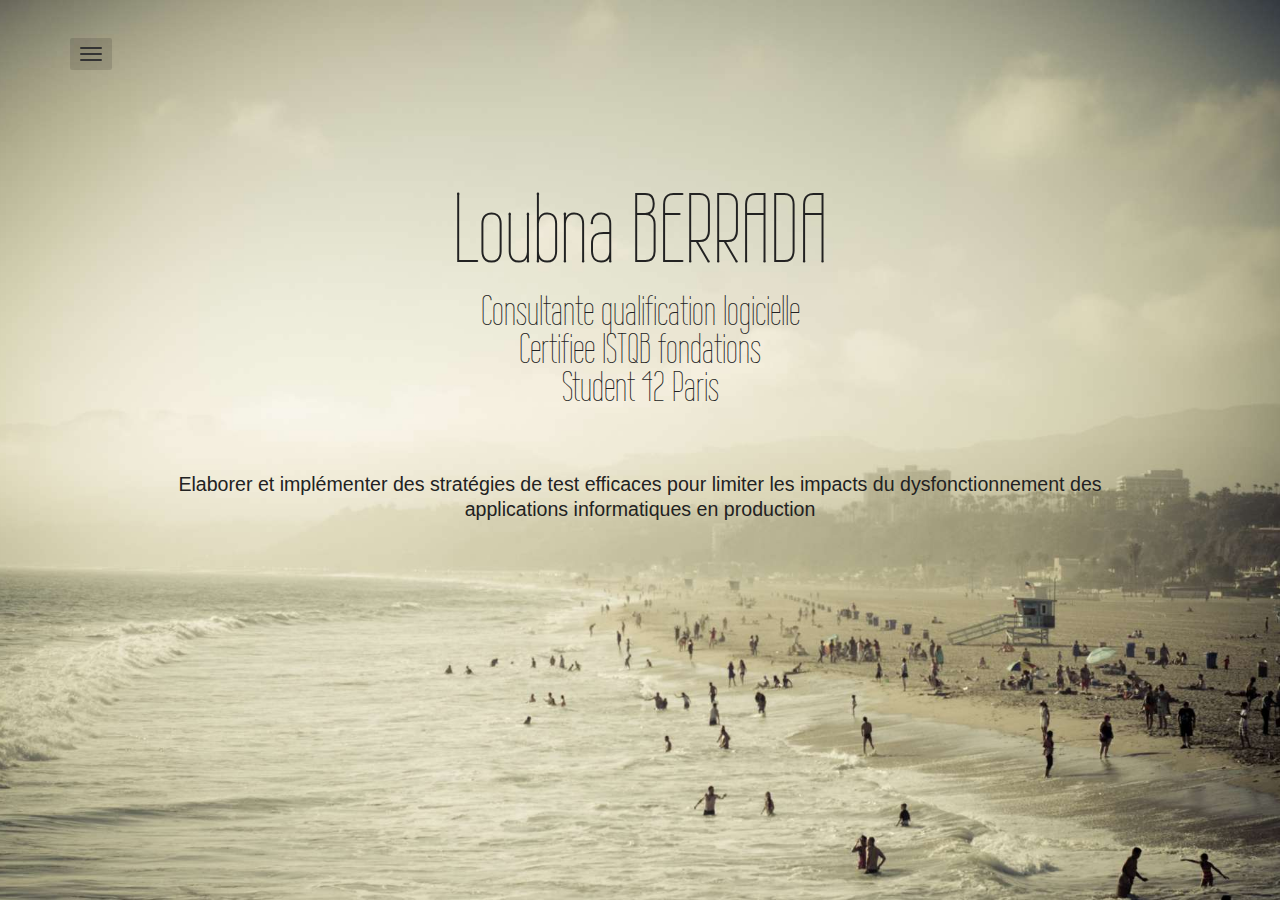
<file: rush/index.html>
<!DOCTYPE html>
<html lang="en">
<head>
	<meta charset="utf-8">
	<meta name="viewport"    content="width=device-width, initial-scale=1.0">
	<meta name="description" content="">
	<meta name="author"      content="Sergey Pozhilov (GetTemplate.com)">
	
	<title>Magister - Free html5 template by GetTemplate</title>

	<link rel="shortcut icon" href="assets/images/gt_favicon.png">
	
	<!-- Bootstrap itself -->
	<link href="http://netdna.bootstrapcdn.com/bootstrap/3.0.3/css/bootstrap.min.css" rel="stylesheet" type="text/css">

	<!-- Custom styles -->
	<link rel="stylesheet" href="assets/css/magister.css">

	<!-- Fonts -->
	<link href="http://netdna.bootstrapcdn.com/font-awesome/4.0.3/css/font-awesome.min.css" rel="stylesheet" type="text/css">
	<link href='http://fonts.googleapis.com/css?family=Wire+One' rel='stylesheet' type='text/css'>
</head>

<!-- use "theme-invert" class on bright backgrounds, also try "text-shadows" class -->
<body class="theme-invert">

<nav class="mainmenu">
	<div class="container">
		<div class="dropdown">
			<button type="button" class="navbar-toggle" data-toggle="dropdown"><span class="icon-bar"></span> <span class="icon-bar"></span> <span class="icon-bar"></span> </button>
			<!-- <a data-toggle="dropdown" href="#">Dropdown trigger</a> -->
			<ul class="dropdown-menu" role="menu" aria-labelledby="dLabel">
				<li><a href="#head" class="active">Hello</a></li>
				<li><a href="#about">About me</a></li>
				<li><a href="#themes">Experiences</a></li>
				<li><a href="#contact">Contact</a></li>
			</ul>
		</div>
	</div>
</nav>


<!-- Main (Home) section -->
<section class="section" id="head">
	<div class="container">

		<div class="row">
			<div class="col-md-10 col-lg-10 col-md-offset-1 col-lg-offset-1 text-center">	

				<!-- Site Title, your name, HELLO msg, etc. -->
				<h1 class="title">Loubna BERRADA</h1>
				<h2 class="subtitle">Consultante qualification logicielle<br/>Certifiee ISTQB fondations<br/>Student 42 Paris</h2>
 
				<!-- Short introductory (optional) -->
				<h3 class="tagline">
					<br/>
					Elaborer et implémenter des stratégies de test efficaces pour limiter les impacts du dysfonctionnement des applications informatiques en production
				</h3>
				
		
	
			</div> <!-- /col -->
		</div> <!-- /row -->
	
	</div>
</section>

<!-- Second (About) section -->
<section class="section" id="about">
	<div class="container">
	
		<h2 class="text-center title">About me</h2>
		<div class="row">
			<div class="col-sm-4 col-sm-offset-2">    
				<h5><strong>Mon parcours<br></strong></h5>
				<p>Formation informatique, qualite logicielle, </p>    
			</div>
			<div class="col-sm-4">
				<h5><strong>More, more lipsum!<br></strong></h5>    
				<p>Tempore, eos, voluptatem minus commodi error aut eaque neque consequuntur optio nesciunt quod quibusdam. Ipsum, voluptatibus, totam, modi perspiciatis repudiandae odio ad possimus molestias culpa optio eaque itaque dicta quod cupiditate reiciendis illo illum aspernatur ducimus praesentium quae porro alias repellat quasi cum fugiat accusamus molestiae exercitationem amet fugit sint eligendi omnis adipisci corrupti. Aspernatur.</p>    
				<h5><strong>Author links<br></strong></h5>    
				<p><a href="http://be.net/pozhilov9409">Behance</a> / <a href="https://twitter.com/serggg">Twitter</a> / <a href="http://linkedin.com/pozhilov">LinkedIn</a> / <a href="https://www.facebook.com/pozhilov">Facebook</a></p>
			</div>
		</div>
	</div>
</section>

<!-- Third (Works) section -->
<section class="section" id="themes">
	<div class="container">
	
		<h2 class="text-center title">More Themes</h2>
		<p class="lead text-center">
			Huge thank you to all people who publish<br>
			their photos at <a href="http://unsplash.com">Unsplash</a>, thank you guys!
		</p>
		<div class="row">
			<div class="col-sm-4 col-sm-offset-2">
				<div class="thumbnail">
					<img src="assets/screenshots/sshot1.jpg" alt="">
					<div class="caption">
						<h3>Thumbnail label</h3>
						<p>Lorem ipsum dolor sit amet, consectetur adipisicing elit. Neque doloribus enim vitae nam cupiditate eius at explicabo eaque facere iste.</p>
						<p><a href="#" class="btn btn-primary" role="button">Button</a> <a href="#" class="btn btn-default" role="button">Button</a></p>
					</div>
				</div>
			</div>
			<div class="col-sm-4">
				<div class="thumbnail">
					<img src="assets/screenshots/sshot4.jpg" alt="">
					<div class="caption">
						<h3>Thumbnail label</h3>
						<p>Lorem ipsum dolor sit amet, consectetur adipisicing elit. Neque doloribus enim vitae nam cupiditate eius at explicabo eaque facere iste.</p>
						<p><a href="#" class="btn btn-primary" role="button">Button</a> <a href="#" class="btn btn-default" role="button">Button</a></p>
					</div>
				</div>
			</div>
			<div class="col-sm-4 col-sm-offset-2">
				<div class="thumbnail">
					<img src="assets/screenshots/sshot5.jpg" alt="">
					<div class="caption">
						<h3>Thumbnail label</h3>
						<p>Lorem ipsum dolor sit amet, consectetur adipisicing elit. Neque doloribus enim vitae nam cupiditate eius at explicabo eaque facere iste.</p>
						<p><a href="#" class="btn btn-primary" role="button">Button</a> <a href="#" class="btn btn-default" role="button">Button</a></p>
					</div>
				</div>
			</div>
			<div class="col-sm-4">
				<div class="thumbnail">
					<img src="assets/screenshots/sshot3.jpg" alt="">
					<div class="caption">
						<h3>Thumbnail label</h3>
						<p>Lorem ipsum dolor sit amet, consectetur adipisicing elit. Neque doloribus enim vitae nam cupiditate eius at explicabo eaque facere iste.</p>
						<p><a href="#" class="btn btn-primary" role="button">Button</a> <a href="#" class="btn btn-default" role="button">Button</a></p>
					</div>
				</div>
			</div>

		</div>

	</div>
</section>

<!-- Fourth (Contact) section -->
<section class="section" id="contact">
	<div class="container">
	
		<h2 class="text-center title">Get in touch</h2>

		<div class="row">
			<div class="col-sm-8 col-sm-offset-2 text-center">
				<p class="lead">Have a question about this template, or want to suggest a new feature?</p>
				<p>Feel free to email me, or drop me a line in Twitter!</p>
				<p><b>gt@gettemplate.com</b><br><br></p>
				<ul class="list-inline list-social">
					<li><a href="https://twitter.com/serggg" class="btn btn-link"><i class="fa fa-twitter fa-fw"></i> Twitter</a></li>
					<li><a href="https://github.com/pozhilov" class="btn btn-link"><i class="fa fa-github fa-fw"></i> Github</a></li>
					<li><a href="http://linkedin/in/pozhilov" class="btn btn-link"><i class="fa fa-linkedin fa-fw"></i> LinkedIn</a></li>
				</ul>
			</div>
		</div>

	</div>
</section>


<!-- Load js libs only when the page is loaded. -->
<script src="http://ajax.googleapis.com/ajax/libs/jquery/1.10.2/jquery.min.js"></script>
<script src="http://netdna.bootstrapcdn.com/bootstrap/3.0.3/js/bootstrap.min.js"></script>
<script src="assets/js/modernizr.custom.72241.js"></script>
<!-- Custom template scripts -->
<script src="assets/js/magister.js"></script>
</body>
</html>
</file>
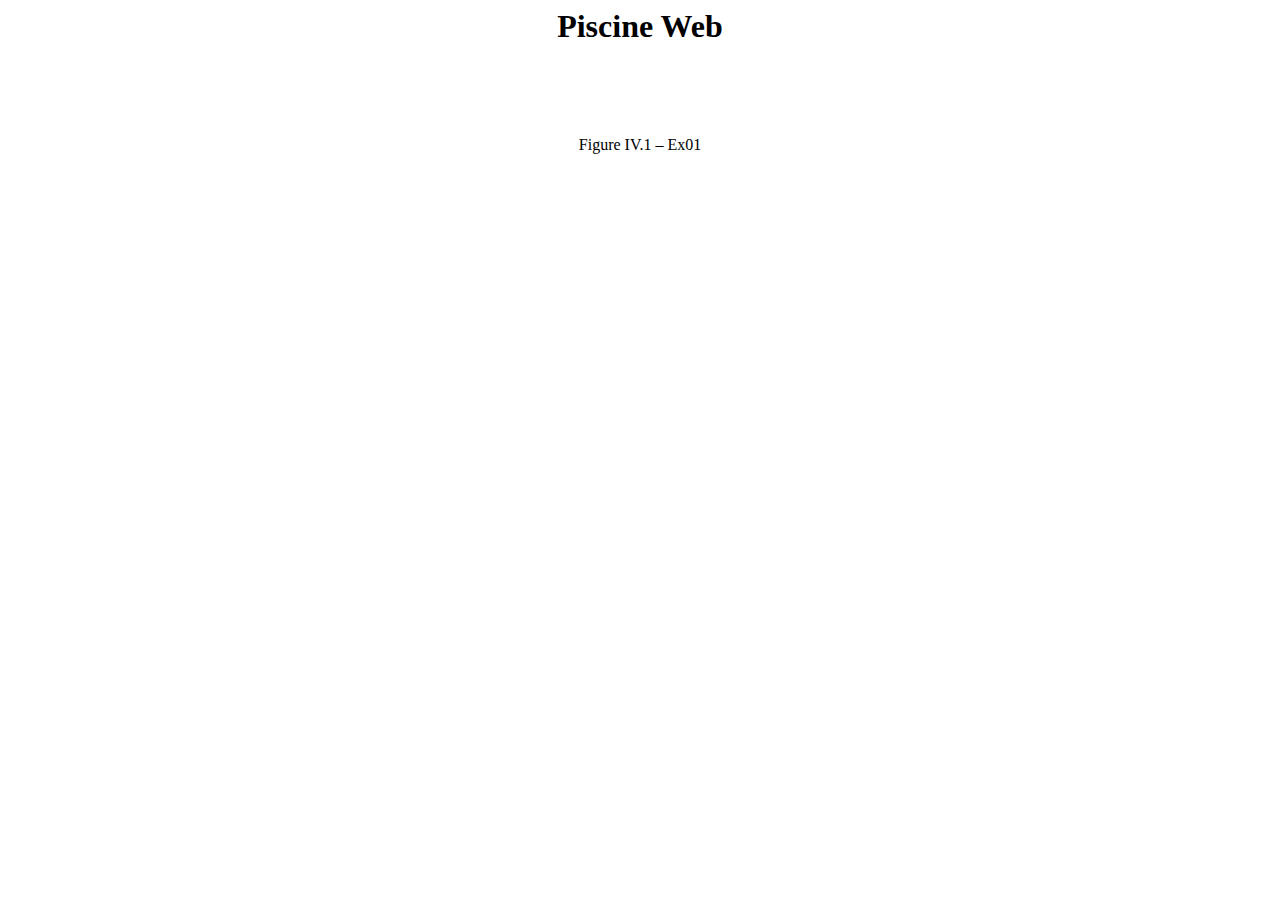
<file: cell01/ex01/piscineweb.html>
<html>
<head>
    <title>Piscine_Web</title>
</head>
<body>
    <center>
        <h1>Piscine Web</h1>
        <br>
        <br>
        <br>
        <p>Figure IV.1 – Ex01</p>
    </center>    
</body>
</html>
</file>
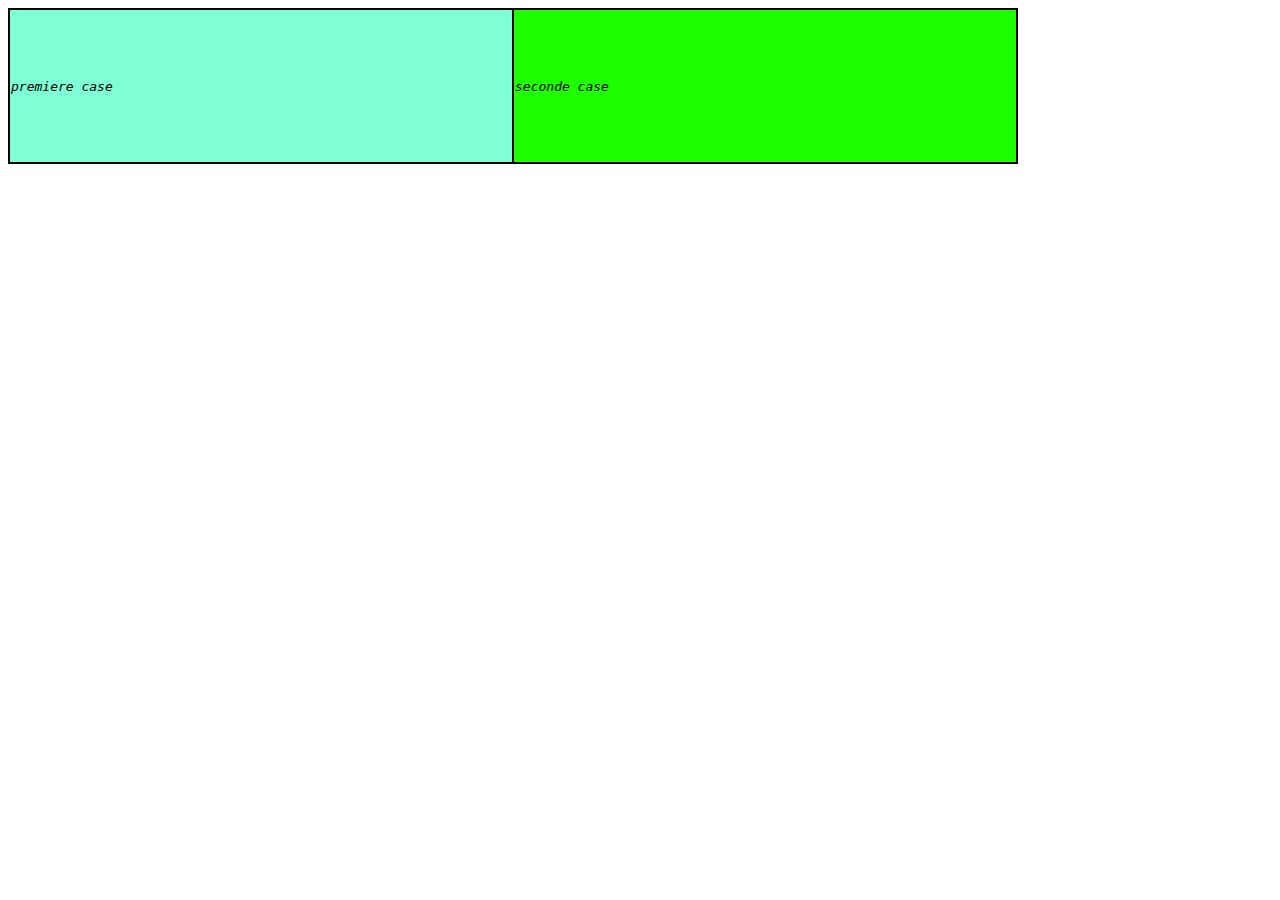
<file: cell01/ex05/tab.html>
<!DOCTYPE html>
<html>
<head>
    <meta http-equiv="Content-Type" content="\"text/html; charset="UTF-8\">
        
        <title>Cell1.5-les tableaux</title>
   </head>
<style>
    td /* Toutes les cellules des tableaux... */
    {
        border: 2px solid black; 
        width:500px;
        height:150px;
        text-align: left;
    }
</style>
<body>
<table style="border-collapse: collapse;">
    <tr>
        <td align="right" style="font-family:monospace; font-style: italic; background-color: aquamarine;">premiere case </td>
        <td align="right" style="font-family:monospace; font-style: italic; background-color:#1eff00;">seconde case</td>
    </tr>
   </table>
</body>
</html>
</file>
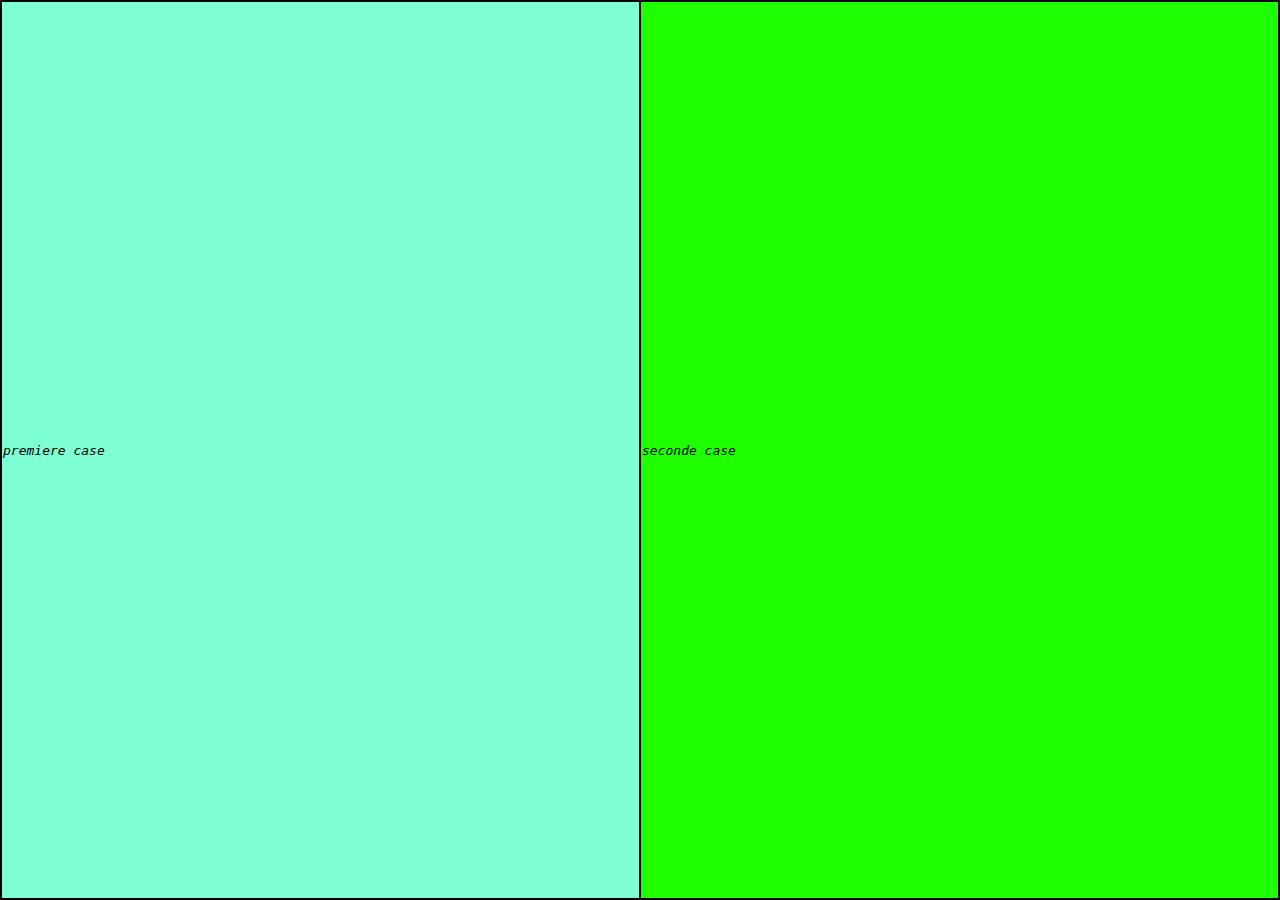
<file: cell01/ex06/responsive.html>
<!DOCTYPE html>
<html>
<head>
    <meta http-equiv="Content-Type" content="\"text/html; charset="UTF-8\">
        
        <title>Cell1.5-les tableaux</title>
    <style>
        body, html{
            margin:0px;
            height:100%;
        }
            
    </style>
</head>
<style>
    td /* Toutes les cellules des tableaux... */
    {
        border: 2px solid black; 
        width:50%;
        height:100%;
        text-align: left;
    }
</style>
<body>
<table style="border-collapse: collapse; width:100%; height:100%;">
    <tr>
        <td align="right" style="font-family:monospace; font-style: italic; background-color: aquamarine;">premiere case </td>
        <td align="right" style="font-family:monospace; font-style: italic; background-color:#1eff00;">seconde case</td>
    </tr>
   </table>
</body>
</html>
</file>
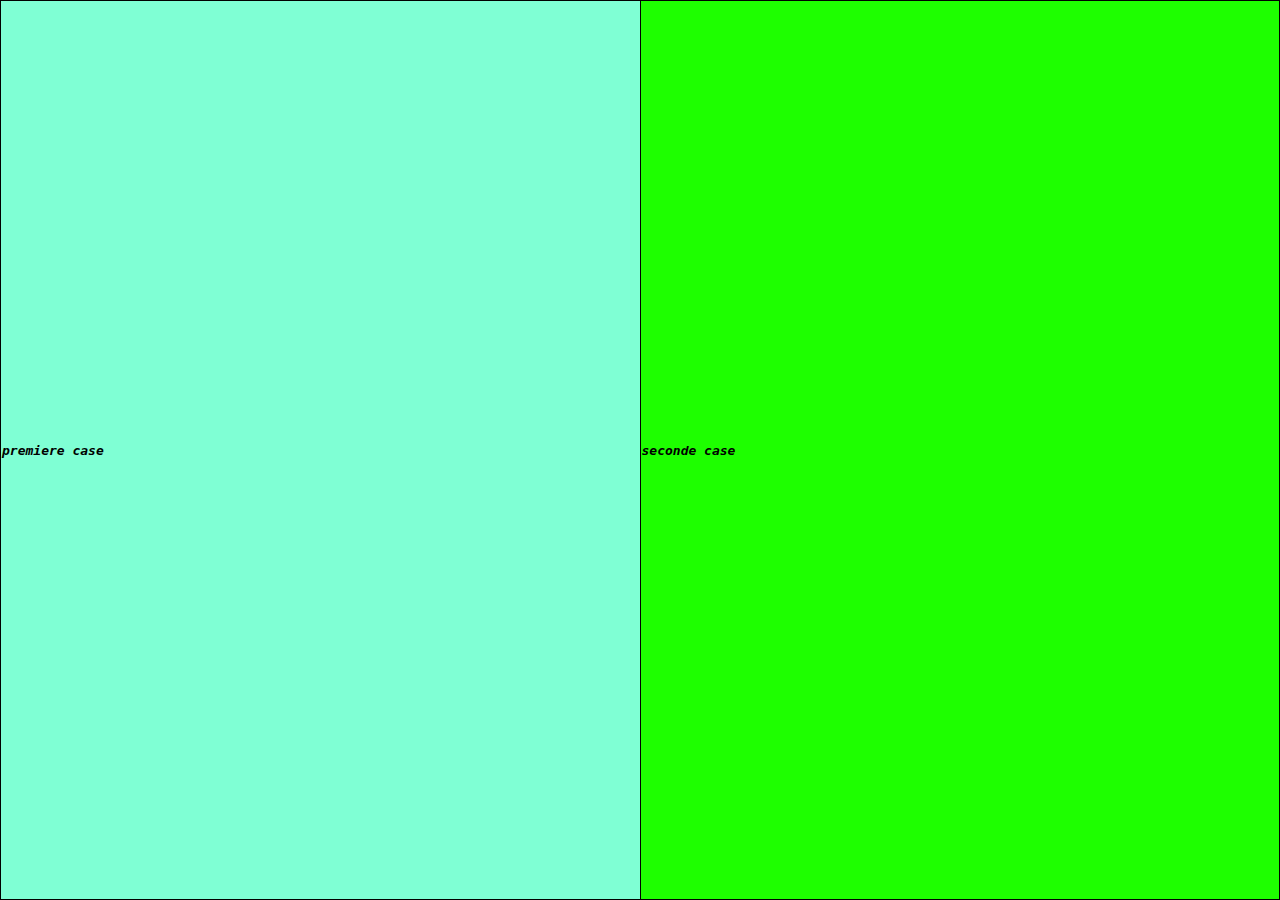
<file: cell02/ex00/responsive.html>
<!DOCTYPE html>
<html>
<head>
    <meta http-equiv="Content-Type" content="\"text/html; charset="UTF-8\">
        <link rel="stylesheet" href="responsive.css" />
        <title>Cell2.0-intro css</title>
</head>
<body>
<table>
    <tr>
        <th class="td1">premiere case</th>
        <th class="td2">seconde case</th>
    </tr>
   </table>
</body>
</html>
</file>
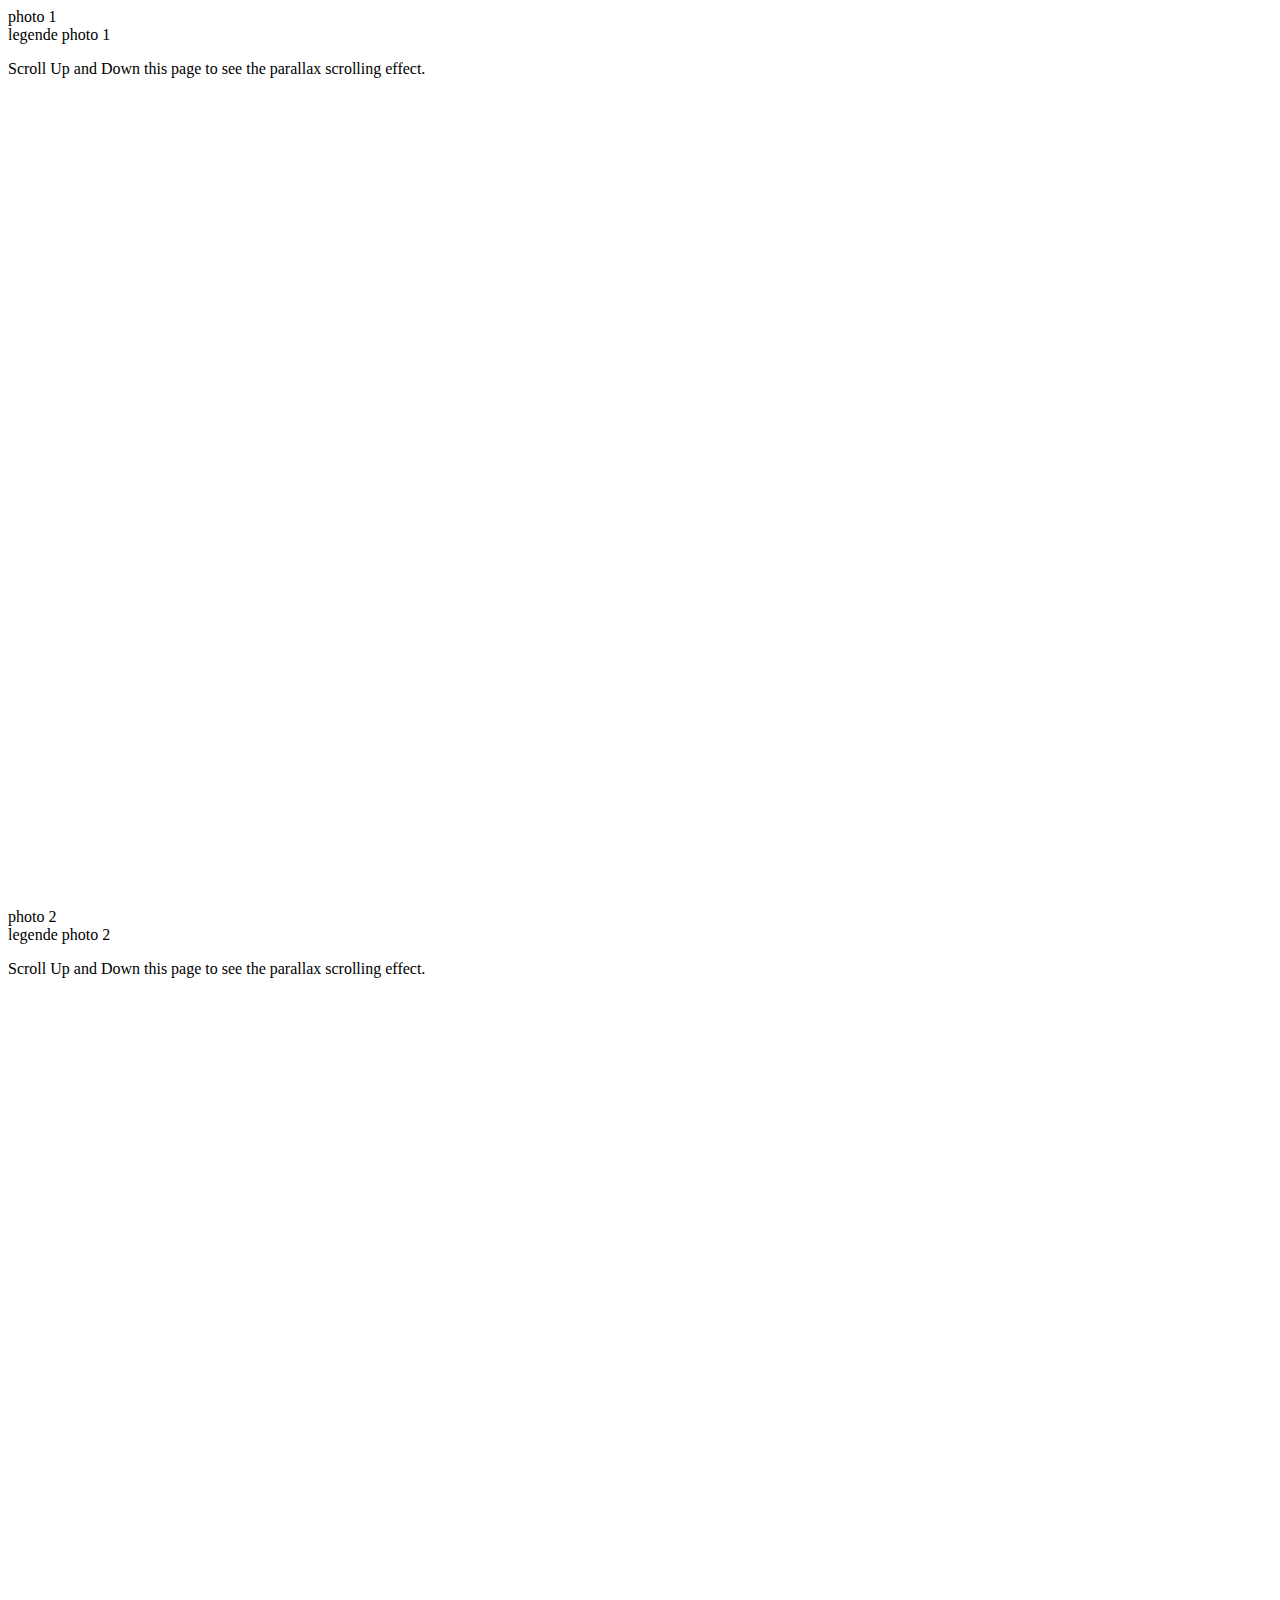
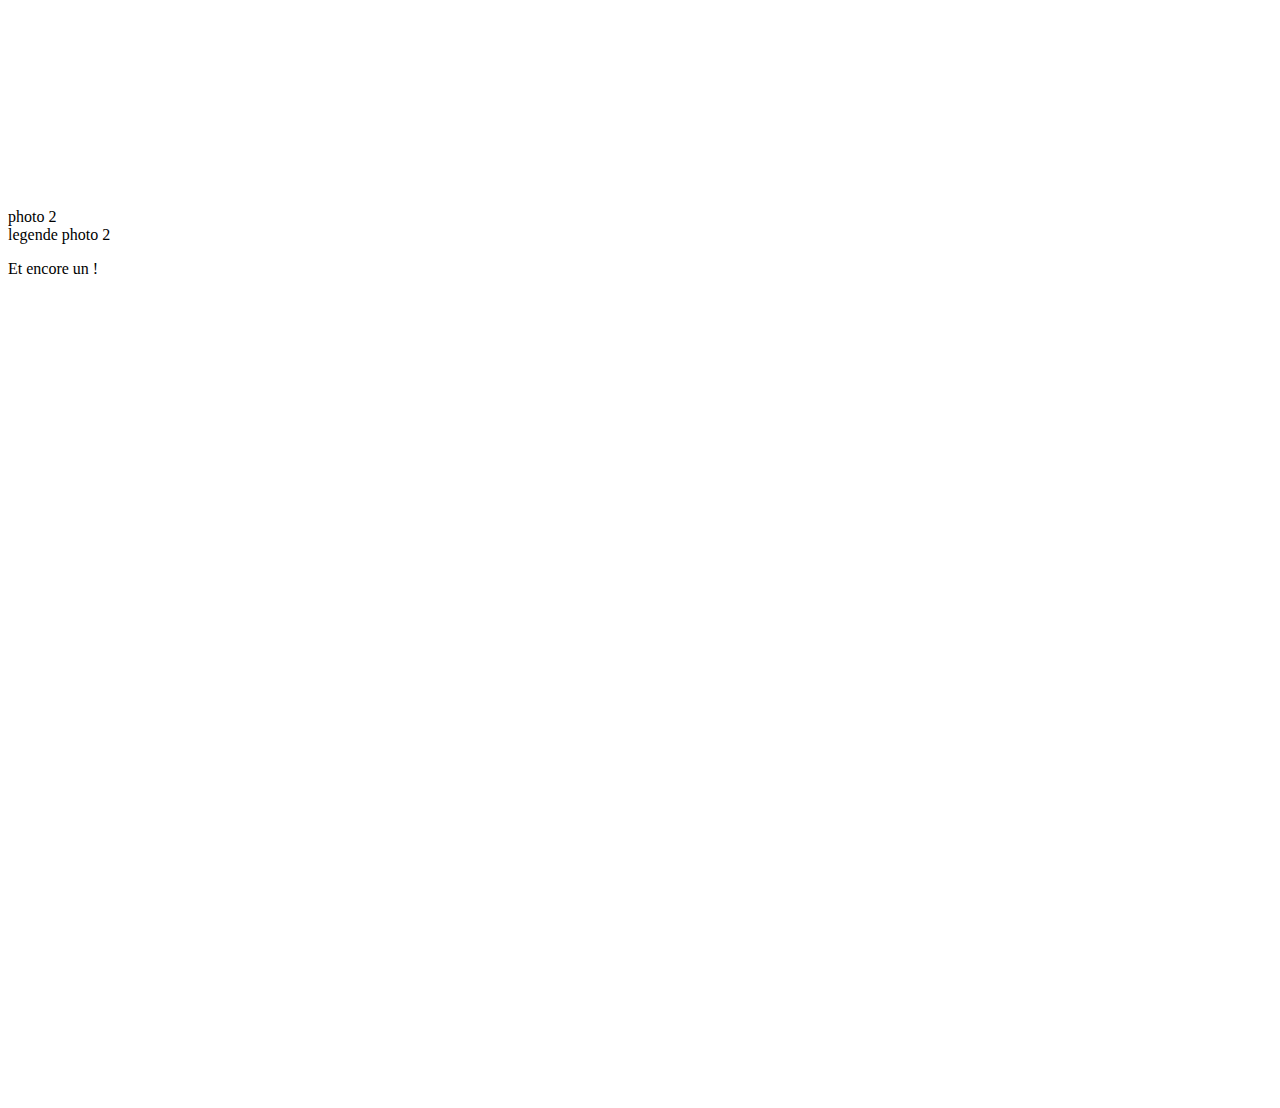
<file: cell02/ex02/parallax.html>
<!DOCTYPE html>
<html>
    <head>
        <!-- En-tête de la page -->
        <meta name="viewport" content="width=device-width, initial-scale=1">
        <meta charset="utf-8" />
        <title>parallax</title>
        <link rel="stylesheet" href="parallax.css" />
    </head>

    <body>
        <!-- Corps de la page -->
        <div class="parallax1">

            <div class="photo1">photo 1</div>
            <div class="legende1">legende photo 1</div>
            <p>Scroll Up and Down this page to see the parallax scrolling effect.</p>
        </div>
        <div class="parallax2">

            <div class="photo2">photo 2</div>
            <div class="legende2">legende photo 2</div>
            <p>Scroll Up and Down this page to see the parallax scrolling effect.</p>
        </div>
        <div class="parallax3">

            <div class="photo3">photo 2</div>
            <div class="legende3">legende photo 2</div>
            <p> Et encore un !</p>
        </div>
    </body>
</html>






<!-- <div classe="photo">voir la suite?</div>

</body>
</html> -->
</file>
<file: rush/assets/css/magister.css>
html {
	background:#505D6E url(../images/body4.jpg) no-repeat center center fixed; 
	min-height:100%;
	-webkit-background-size: cover;
	   -moz-background-size: cover;
	     -o-background-size: cover;
	        background-size: cover;
}

body {
	background:transparent;
	min-height:100%; 	
	-webkit-font-smoothing: antialiased;
	-webkit-overflow-scrolling: touch;
	line-height: 1.5em;
	font-size:14px;
	font-family: Helvetica, Arial, sans-serif;
	color:#fff;
	color:rgba(255,255,255,.8); 
	font-weight: normal;
}


/********************************************************/
/*                    Navigation bar                    */
/********************************************************/
.mainmenu { z-index: 999999; width:100%;  padding: 30px 0 0 0;}
@media (min-width: 768px) {
	.mainmenu { position: fixed; }
}

.navbar-toggle {
	position:relative;
	float:left;
	display:block;
	padding: 9px 10px;
	background: rgba(255, 255, 255, 0.2);
	background-image: none;
	border: 0 none;
	top:0px; 
	-webkit-border-radius: 2px;
	   -moz-border-radius: 2px;
	        border-radius: 2px;
	outline: 0;
	opacity: 1;
	-webkit-transition: all .45s;
	   -moz-transition: all .45s;
	        transition: all .45s;
	        float: left;
}
.navbar-toggle .icon-bar {
  display: block;
  width: 22px;
  height: 2px;
  background: #fff;
}
.navbar-toggle .icon-bar + .icon-bar {
	margin-top: 4px;
}
.open .navbar-toggle { 
	top:-70px; 
	opacity: 0;  
}
.mainmenu .dropdown-menu {
	top: -14em;
	left: 0px;
	font-size: 13px;
	padding:0;
	background:none;
	border:0 none;
	border-radius: 2px;
	-webkit-box-shadow: none;
	box-shadow: none;
	display:block;
	opacity:0;
	-webkit-transition: all .45s;
	   -moz-transition: all .45s;
	        transition: all .45s;
}
.mainmenu .dropdown-menu .active { 
	font-weight:bold;
}
.mainmenu .open .dropdown-menu { 
	top:2px;
	opacity:1;
}
.mainmenu .dropdown-menu a { 
	padding:10px 10px;
	margin:0;
	color:white;
	text-decoration: none;
	-webkit-border-radius: 2px;
	   -moz-border-radius: 2px;
	        border-radius: 2px;
}
.mainmenu .dropdown-menu a:hover { 
	background:rgba(255,255,255,.1);
	color:white;
	padding:10px 8px 10px 12px;
}



/********************************************************/
/*             Sections - universal classes             */
/********************************************************/
.section { 
	z-index: 1;
	min-height:420px;
	width: 100%; 
	overflow:auto;
	height:100%;
	padding-top:100px;
	padding-bottom:50px; 
	display:none;
	top:0;
} 
@media (min-width: 768px) {
	.section { padding-top:160px;}
}

/* Show one of sections */
#head { 
	display: block;
}


/********************************************************/
/*                      Typography                      */
/********************************************************/
a { color:#fff; text-decoration: none; }
a:hover, a:active { color:#fff; text-decoration: underline; }
.lead { 
	font-weight:normal;
	font-size:1.5em;
	line-height:1.2em;
}

.title,
.subtitle { 
	font-family: 'Wire One', Helvetica, Arial, sans-serif;
	font-weight:normal;
	font-size:7em;
	margin-bottom:15px; 
	color:#FDF9F4; 
	line-height:1em;
}
.subtitle { 
	line-height:.9em;
	font-size:3em;
	margin-top:0;
	margin-bottom:40px; 
}
.tagline { 
	font-size:1.4em;
	line-height:1.3em;
	font-weight:normal;
	margin-bottom:75px;
}

@media (max-width: 767px) {
	.lead { 
		font-size:1.3em;
	}
}


/********************************************************/
/*                   UI - Buttons                       */
/********************************************************/
.btn{
	color:#333;
	text-shadow: none;
	text-decoration: none;
	-webkit-border-radius: 3px;
	-moz-border-radius: 3px;
	border-radius: 3px;
	border:0 none;
}
.btn:hover {
	color:#000;
}
.btn-lg { 
	padding:16px 30px;
	font-size:inherit;
}

.btn-link {
	color:rgba(255,255,255,.8);
}
.btn-link:hover, .btn-link:focus, .btn-link:active {
	color:#fff
}
.btn-default {
	background: rgba(255,255,255,.5);
}
.btn-default:hover, .btn-default:focus, .btn-default:active, .btn-default.active {
	background: rgba(255,255,255,.8);
}
.btn-primary {
	background: rgba(255,255,255,.2);
}
.btn-primary:hover, .btn-primary:focus, .btn-primary:active, .btn-primary:active {
	background: rgba(255,255,255,.5);
}



/********************************************************/
/*                 UI - Thumbnails                      */
/********************************************************/
.thumbnail {
	background-color: rgba(255,255,255,.2);
	border: 0 none;
	padding:10px;
	-webkit-border-radius: 2px;
	   -moz-border-radius: 2px;
	        border-radius: 2px;
}
.thumbnail .caption {
	color: inherit;
}



/********************************************************/
/*                 Everything else                      */
/********************************************************/

.list-social .btn { 
	font-size:1.3em; 
}
.list-social .btn:hover, .list-social .btn:active, .list-social .btn:focus { 
	text-decoration: none; 
}


/* Social buttons in the footer */
#social { 
	margin-top:50px;
	margin-bottom:50px;
}
#social .wrapper { 
	width:340px; 
	margin:0 auto;
}






























/***********************************************************/
/*                   Theme: text shadows                   */
/***********************************************************/
.text-shadows { 	
	text-shadow:0 1px 2px rgba(0,0,0,.2);
}
.text-shadows .title,
.text-shadows .subtitle,
.text-shadows .tagline { 
	text-shadow:0 2px 3px rgba(0,0,0,.4);
}
.text-shadows .mainmenu .dropdown-menu a { 
	text-shadow:0 2px 1px rgba(0,0,0,.2);
}
.text-shadows .mainmenu .dropdown-menu a:hover { 
	text-shadow:none;
}



/***********************************************************/
/*                   Inverted theme                        */
/***********************************************************/
.theme-invert { 	
	color:#222;
	color:rgba(0,0,0,.8); 
 }
.theme-invert a { 
	color:#000;
}
.theme-invert .btn {
	color:rgba(255,255,255,.8);
}
.theme-invert .btn:hover {
	color:#fff;
}
.theme-invert .btn-link {
	color:rgba(0,0,0,.8);
}
.theme-invert .btn-link:hover, .theme-invert .btn-link:focus, .theme-invert .btn-link:active {
	color:#000
}
.theme-invert .navbar-toggle {
	background: rgba(0, 0, 0, 0.12);
}
.theme-invert .navbar-toggle .icon-bar {
  background: #333;
}
.theme-invert .mainmenu .dropdown-menu a { 
	color:#000;
}
.theme-invert .mainmenu .dropdown-menu a:hover { 
	background:rgba(0,0,0,.1);
	color:#000;
}

.theme-invert .title,
.theme-invert .subtitle,
.theme-invert .tagline { 
	color:#222222; 
}

.theme-invert .btn-default {
	background: rgba(0,0,0,.4);
}
.theme-invert .btn-default:hover,
.theme-invert .btn-default:focus,
.theme-invert .btn-default:active,
.theme-invert .btn-default.active {
	background: rgba(0,0,0,.6);
	color:#fff;
}
.theme-invert .btn-primary {
	background: rgba(0,0,0,.2);
}
.theme-invert .btn-primary:hover,
.theme-invert .btn-primary:focus,
.theme-invert .btn-primary:active,
.theme-invert .btn-primary.active {
	background: rgba(0,0,0,.3);
	color:#fff;
}

.theme-invert .thumbnail {
	background-color: rgba(255,255,255,.8);
}
.thumbnail .caption {
	color: inherit;
}
</file>
<file: cell02/ex00/responsive.css>
body, html
{
    margin:0px;
    height:100%;
    width:100%; 
}

table 
    {
        border-collapse: collapse; 
        width:100%; 
        height:100%;
    }

.td1 
    {
        /* align="right"  */
        border: 1px solid black; 
        width:50%;
        height:100%;
        text-align: left;
        font-family:monospace; 
        font-style: italic; 
        background-color: aquamarine;
    }

.td2
    {
        /* align="right"  */
        border: 1px solid black; 
        width:50%;
        height:100%;
        text-align: left;
        font-family:monospace; 
        font-style: italic; 
        background-color:#1eff00;
    }
</file>
<file: cell02/ex02/parallax.css>
body, html {
    /* margin: 0; padding: 0;
    font-size: 100%;
    scroll-behavior: smooth;
    background-color: #212121; 
    min-height: 25vh; width: 100vw;
    overflow-x: hidden;
    background: url(https://cdn.pixabay.com/photo/2019/08/25/13/34/dogs-4429513__340.jpg);
    background-attachment: fixed;
    background-size: cover;
    background-repeat: no-repeat;
    background-position: top center; */
    height: 100%;
    }
    .parallax1 {
        /* The image used */
        background-image: url(https://cdn.pixabay.com/photo/2019/08/25/13/34/dogs-4429513__340.jpg);
      
        /* Set a specific height */
        /* min-height: 500px;  */
        height: 100%;
        /* Create the parallax scrolling effect */
        background-attachment: scroll;
        background-position: center;
        background-repeat: no-repeat;
        background-size: cover;
      }
      .parallax2 {
        /* The image used */
        background-image: url(https://cdn.pixabay.com/photo/2014/08/21/14/51/dog-423398__340.jpg);
        height: 100%;
        background-attachment: scroll;
        background-position: center;
        background-repeat: no-repeat;
        background-size: cover;
      } 
      .parallax3 {
        /* The image used */
        background-image: url(https://cdn.pixabay.com/photo/2019/05/21/05/07/dog-4218265__340.jpg);
        height: 100%;
        background-attachment: scroll;
        background-position: center;
        background-repeat: no-repeat;
        background-size: cover;
      } 
      /* .legende {
        font-size: 100%;
      }

      .photo {
          height:100px;
          background-color:#0a0000;
          font-size:36px;
      } */
</file>
